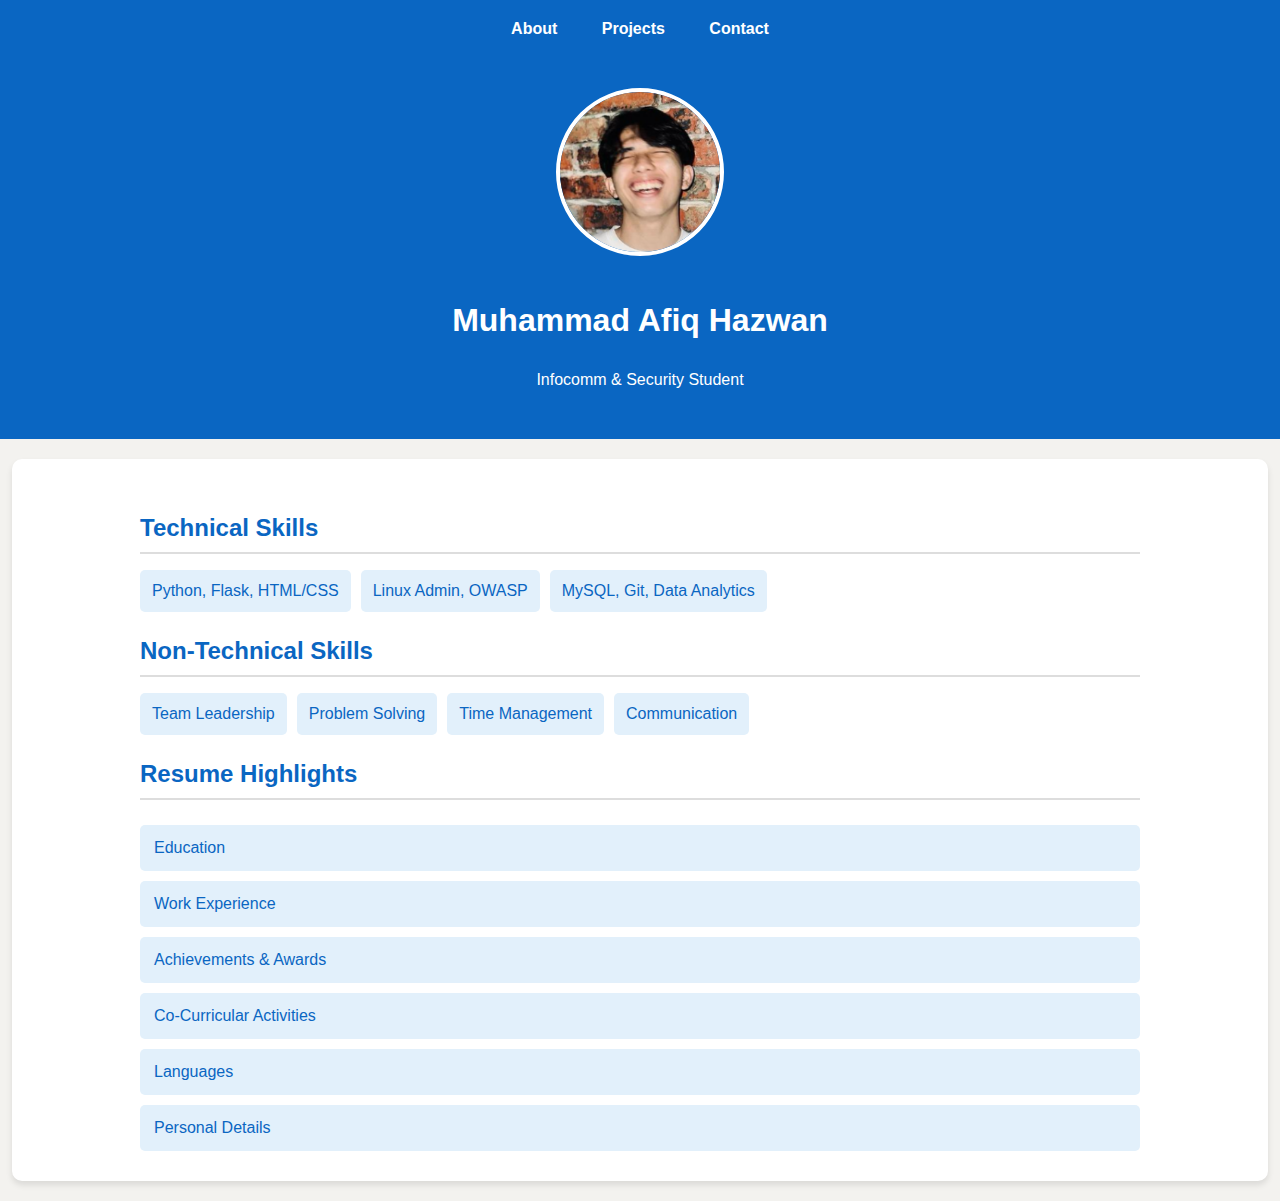
<file: index.html>
<!DOCTYPE html>
<html lang="en">
<head>
  <meta charset="UTF-8" />
  <title>About - Afiq Hazwan | Portfolio</title>
  <link rel="stylesheet" href="css/style.css" />
  <script defer src="js/script.js"></script>
</head>
<body>
  <nav class="navbar">
    <a href="index.html">About</a>
    <a href="projects.html">Projects</a>
    <a href="contact.html">Contact</a>
  </nav>

  <main>
    <header class="top-section">
      <img src="images/profile_port.jpg.png.png" class="profile-pic" />
      <h1>Muhammad Afiq Hazwan</h1>
      <p>Infocomm & Security Student</p>
    </header>

    <section>
      <h2>Technical Skills</h2>
      <ul class="skill-list">
        <li>Python, Flask, HTML/CSS</li>
        <li>Linux Admin, OWASP</li>
        <li>MySQL, Git, Data Analytics</li>
      </ul>

      <h2>Non-Technical Skills</h2>
      <ul class="skill-list">
        <li>Team Leadership</li>
        <li>Problem Solving</li>
        <li>Time Management</li>
        <li>Communication</li>
      </ul>

      <h2>Resume Highlights</h2>

      <button class="toggle-header">Education</button>
      <div class="toggle-content">
        <ul>
          <li>Nanyang Polytechnic – Infocomm & Security (2023–Present)</li>
          <li>Greendale Secondary – GCE ‘N’ Levels (2019–2022)</li>
          <li>North Vista Primary – PSLE (2012–2018)</li>
        </ul>
      </div>

      <button class="toggle-header">Work Experience</button>
      <div class="toggle-content">
        <ul>
          <li>Grabfood – Feb 2025–Now</li>
          <li>Timezone – Aug 2023–Jan 2025</li>
          <li>Popular Bookstore – Mar 2023–Aug 2023</li>
        </ul>
      </div>

      <button class="toggle-header">Achievements & Awards</button>
      <div class="toggle-content">
        <ul>
          <li>Top 25% of Cohort – 2022</li>
          <li>Edusave Scholarship – 2021</li>
          <li>Edusave Good Progress – 2018</li>
        </ul>
      </div>

      <button class="toggle-header">Co-Curricular Activities</button>
      <div class="toggle-content">
        <ul>
          <li>NY Polytechnic Floorball Team – 2023–2024</li>
          <li>Pesta Sukan (4th Placing) – 2024</li>
          <li>Greendale Floorball Club – 2019–2022</li>
        </ul>
      </div>

      <button class="toggle-header">Languages</button>
      <div class="toggle-content">
        <ul>
          <li>English – Professional</li>
          <li>Malay – Proficient</li>
        </ul>
      </div>

      <button class="toggle-header">Personal Details</button>
      <div class="toggle-content">
        <ul>
          <li>Date of Birth: 4 Nov 2006</li>
          <li>Gender: Male</li>
          <li>Nationality: Singaporean</li>
        </ul>
      </div>
    </section>
  </main>
</body>
</html>
</file>
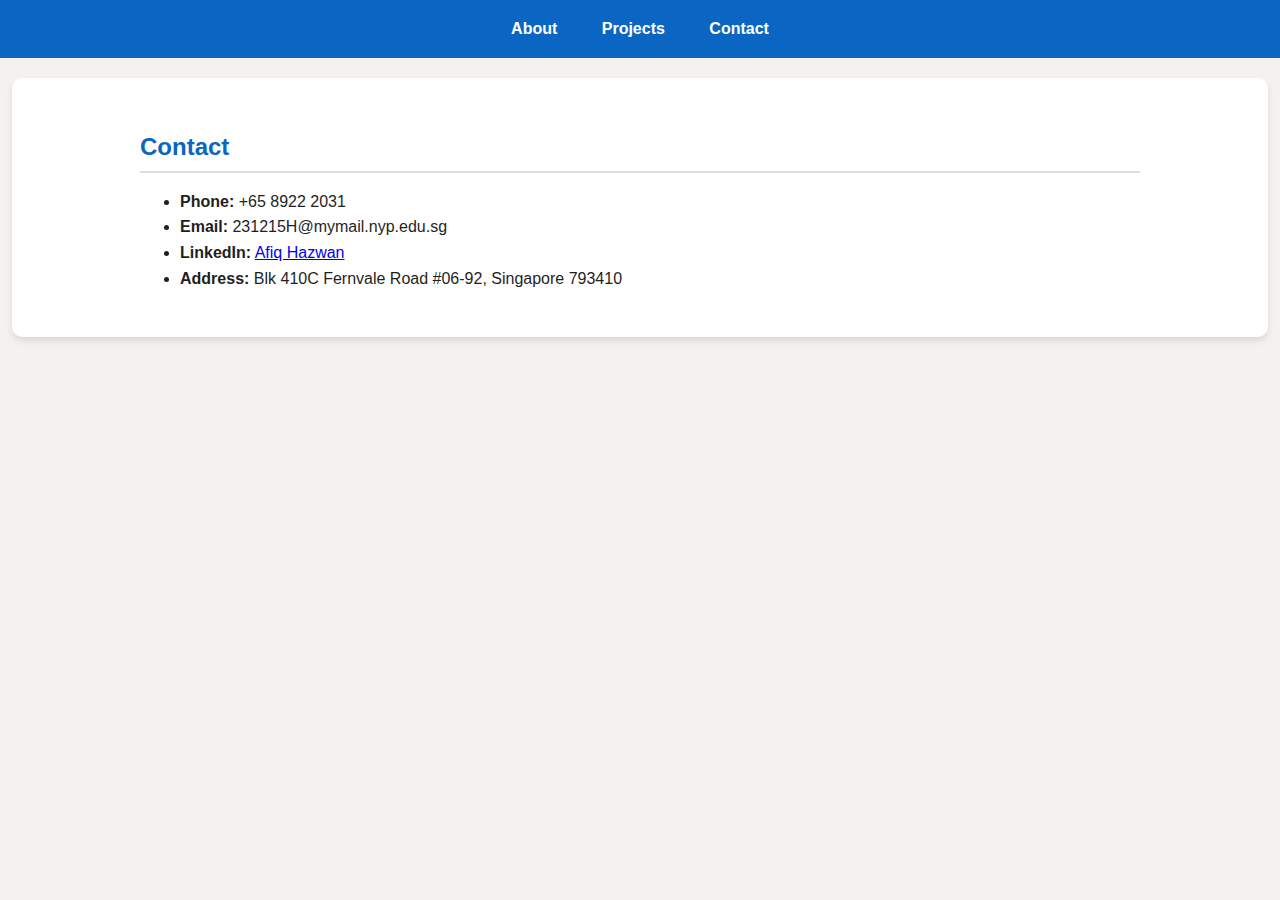
<file: contact.html>
<!DOCTYPE html>
<html lang="en">
<head>
  <meta charset="UTF-8" />
  <title>Contact - Afiq Hazwan | Portfolio</title>
  <link rel="stylesheet" href="css/style.css" />
</head>
<body>
  <nav class="navbar">
    <a href="index.html">About</a>
    <a href="projects.html">Projects</a>
    <a href="contact.html">Contact</a>
  </nav>

  <main>
    <section>
      <h2>Contact</h2>
      <ul>
        <li><strong>Phone:</strong> +65 8922 2031</li>
        <li><strong>Email:</strong> 231215H@mymail.nyp.edu.sg</li>
        <li><strong>LinkedIn:</strong> <a href="https://www.linkedin.com/in/afiq-hazwan" target="_blank">Afiq Hazwan</a></li>
        <li><strong>Address:</strong> Blk 410C Fernvale Road #06-92, Singapore 793410</li>
      </ul>
    </section>
  </main>
</body>
</html>
</file>
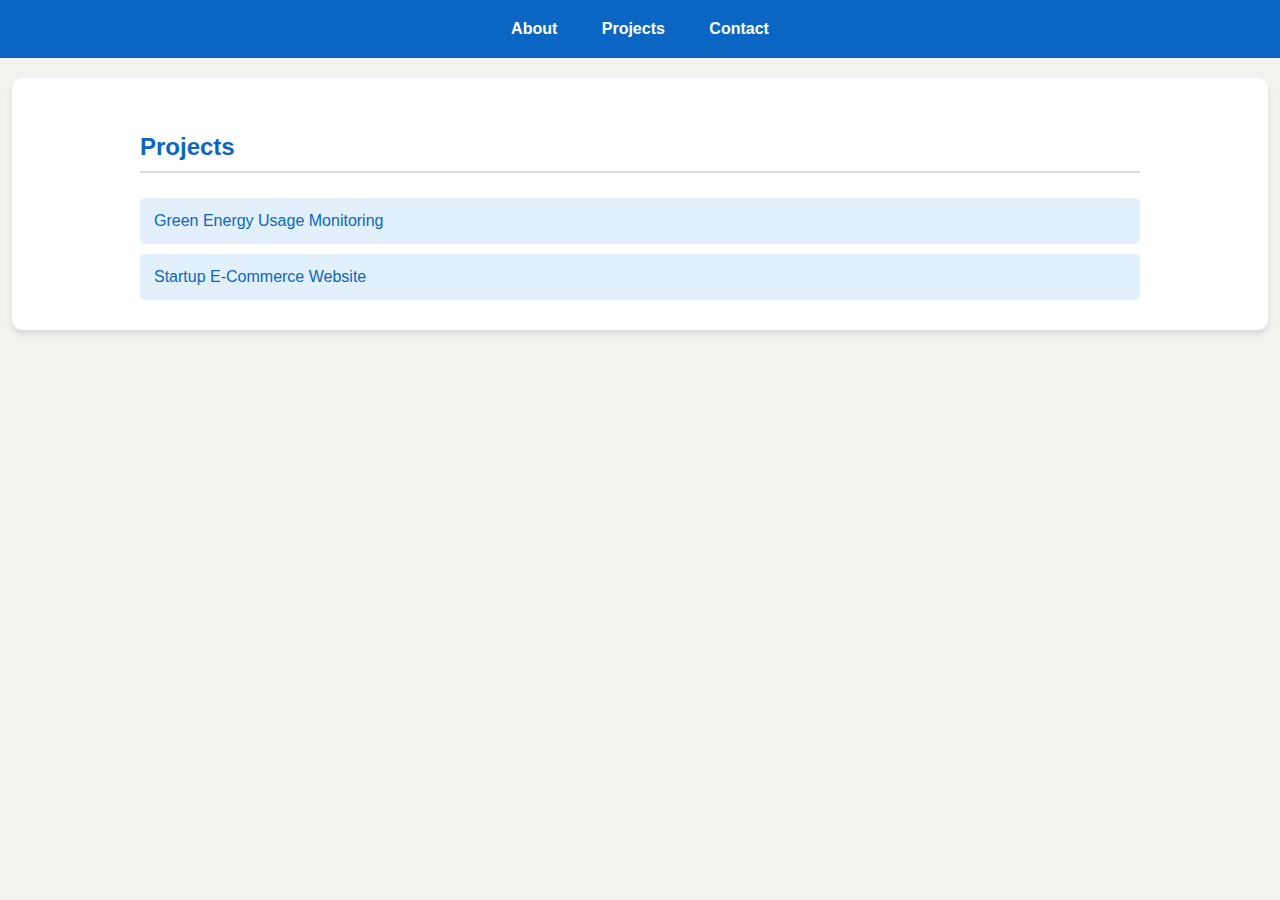
<file: projects.html>
<!DOCTYPE html>
<html lang="en">
<head>
  <meta charset="UTF-8" />
  <title>Projects - Afiq Hazwan | Portfolio</title>
  <link rel="stylesheet" href="css/style.css" />
  <script defer src="js/script.js"></script>
</head>
<body>
  <nav class="navbar">
    <a href="index.html">About</a>
    <a href="projects.html">Projects</a>
    <a href="contact.html">Contact</a>
  </nav>

  <main>
    <section>
      <h2>Projects</h2>

      <div class="accordion">
        <button class="accordion-btn">Green Energy Usage Monitoring</button>
        <div class="accordion-panel">
          <p>A web-based platform to track and optimize energy usage. I developed CRUD pages for staff using Flask and HTML.
          My group and I made this website because we felt like too many people do not know the best way to save money, they
          think that cheaper is better. They do not realise that at times pricier products are
          more cost-efficient in the long run.</p>
          <p><strong>Tools:</strong> Flask, HTML, VSCode</p>
          <p><strong>Soft Skills:</strong> Teamwork, Attention to Detail</p>
          <div class="project-images">
            <img src="images/combrn_1.png" alt="Product List View" />
            <img src="images/combrn_2.png" alt="Add Product Form" />
          </div>
        </div>

        <button class="accordion-btn">Startup E-Commerce Website</button>
        <div class="accordion-panel">
          <p>An HTML site for selling headphones with slideshows and 3rd-party payment links.</p>
          <p><strong>Tools:</strong> HTML, JavaScript, Notepad++</p>
          <p><strong>Soft Skills:</strong> Marketing, Design Thinking</p>
        </div>
      </div>
    </section>
  </main>
</body>
</html>
</file>
<file: css/style.css>
body {
  font-family: 'Segoe UI', Tahoma, Geneva, Verdana, sans-serif;
  margin: 0;
  background-color: #f3f2ef;
  color: #1f1f1f;
  line-height: 1.6;
}

.navbar {
  background-color: #0a66c2;
  padding: 1em;
  text-align: center;
}

.navbar a {
  color: white;
  text-decoration: none;
  margin: 0 20px;
  font-weight: bold;
}

.top-section {
  background-color: #0a66c2;
  color: white;
  text-align: center;
  padding: 30px 20px;
}

.profile-pic {
  width: 160px;
  height: 160px;
  border-radius: 50%;
  object-fit: cover;
  border: 4px solid white;
  margin-bottom: 10px;
}

section {
  padding: 30px 10%;
  background-color: white;
  margin: 20px auto;
  border-radius: 10px;
  box-shadow: 0 4px 6px rgba(0,0,0,0.1);
  max-width: 1000px;
}

h2 {
  color: #0a66c2;
  border-bottom: 2px solid #ddd;
  padding-bottom: 5px;
  margin-bottom: 15px;
}

.skill-list {
  display: flex;
  flex-wrap: wrap;
  gap: 10px;
  list-style: none;
  padding: 0;
}

.skill-list li {
  background-color: #e2f0fb;
  color: #0a66c2;
  padding: 8px 12px;
  border-radius: 5px;
  font-weight: 500;
}

.accordion-btn, .toggle-header {
  background-color: #e2f0fb;
  color: #0a66c2;
  cursor: pointer;
  padding: 14px;
  width: 100%;
  border: none;
  text-align: left;
  font-size: 1rem;
  margin-top: 10px;
  border-radius: 5px;
}

.accordion-panel, .toggle-content {
  display: none;
  padding: 0 18px;
  background-color: #f9f9f9;
  border-left: 4px solid #0a66c2;
  margin-bottom: 10px;
  border-radius: 0 0 5px 5px;
}

.project-images {
  display: flex;
  flex-direction: column;
  gap: 20px;
  margin-top: 15px;
}

.project-images img {
  width: 100%;
  max-width: 800px;
  border-radius: 8px;
  box-shadow: 0 4px 12px rgba(0,0,0,0.1);
}
</file>
